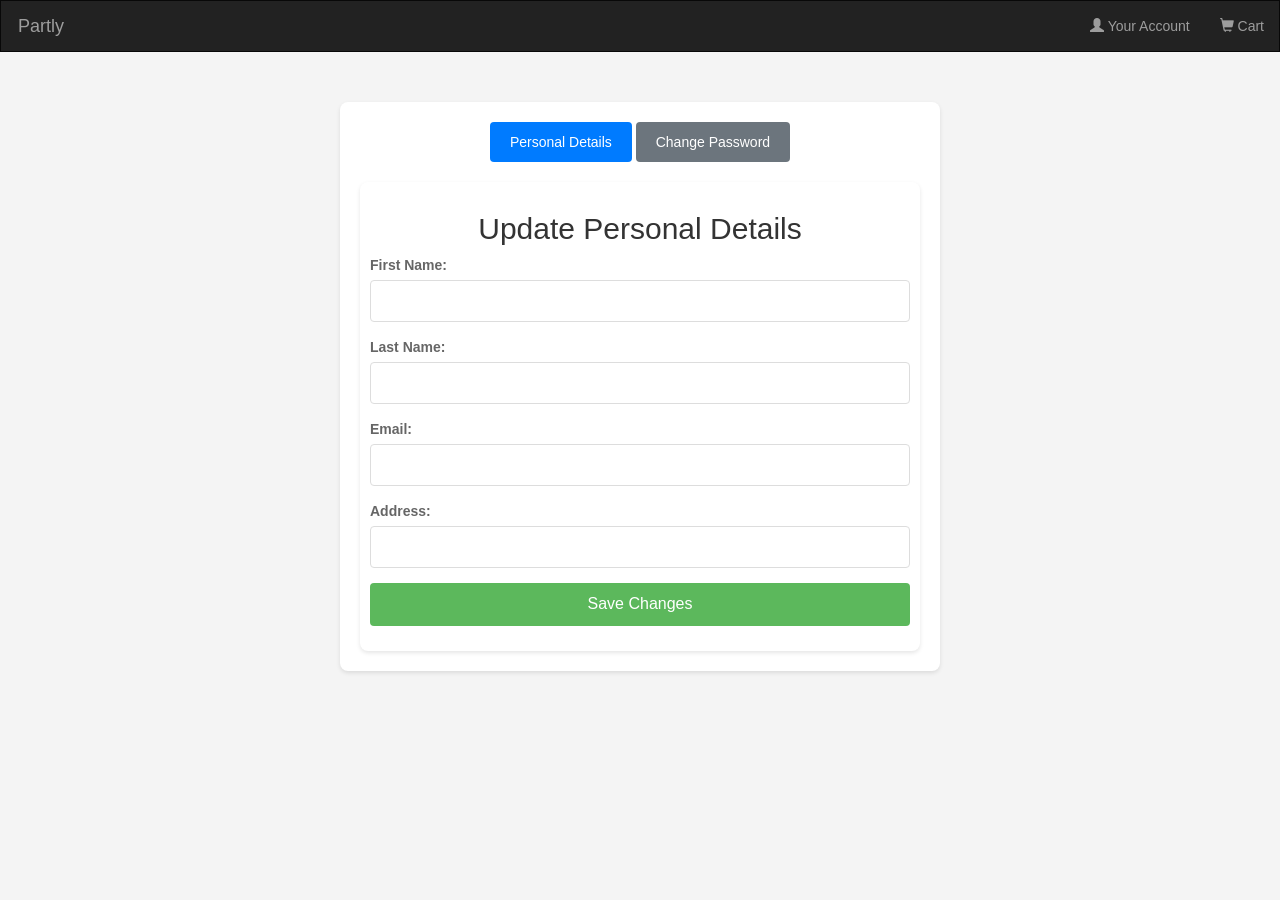
<file: out/artifacts/CS152_war_exploded/user/Account Settings.html>
<!DOCTYPE html>
<html lang="en">
<head>
  <meta charset="UTF-8">
  <meta name="viewport" content="width=device-width, initial-scale=1.0">
  <link rel="stylesheet" href="https://maxcdn.bootstrapcdn.com/bootstrap/3.4.1/css/bootstrap.min.css">
  <script src="https://ajax.googleapis.com/ajax/libs/jquery/3.7.1/jquery.min.js"></script>
  <script src="https://maxcdn.bootstrapcdn.com/bootstrap/3.4.1/js/bootstrap.min.js"></script>
  <title>Account Settings</title>
  <style>
    body {
      font-family: 'Arial', sans-serif;
      background-color: #f4f4f4;
      margin: 0; /* Remove default margin */
      padding: 0; /* Remove default padding */
    }
    .navbar {
      border-radius: 0; /* Remove border radius for a flat design */
      margin-bottom: 0; /* Remove default bottom margin */
    }
    .navbar .container-fluid {
      padding-left: 0; /* Remove padding for full width */
      padding-right: 0; /* Remove padding for full width */
    }
    .container {
      max-width: 600px;
      margin: auto;
      background: #fff;
      padding: 20px;
      border-radius: 8px;
      box-shadow: 0 2px 4px rgba(0, 0, 0, 0.1);
    }
    .toggle-container {
      text-align: center;
      margin-bottom: 20px;
    }
    .toggle-btn {
      display: inline-block;
      padding: 10px 20px;
      cursor: pointer;
      color: white;
      border-radius: 4px;
    }
    .toggle-btn.active {
      background-color: #007bff;
    }
    .toggle-btn:not(.active) {
      background-color: #6c757d;
    }
    h2 {
      text-align: center;
      color: #333;
    }
    .form-group {
      margin-bottom: 15px;
    }
    .form-group label {
      display: block;
      color: #666;
      margin-bottom: 5px;
    }
    .form-group input[type="text"],
    .form-group input[type="email"],
    .form-group input[type="password"] {
      width: 100%;
      padding: 10px;
      border: 1px solid #ddd;
      border-radius: 4px;
      box-sizing: border-box;
    }
    .form-group input[type="submit"] {
      width: 100%;
      padding: 10px;
      border: none;
      border-radius: 4px;
      background-color: #5cb85c;
      color: white;
      cursor: pointer;
      font-size: 16px;
    }
    .form-group input[type="submit"]:hover {
      background-color: #4cae4c;
    }
    .form-group-pw input[type="submit"] {
      width: 100%;
      padding: 10px;
      border: none;
      border-radius: 4px;
      background-color: #d9534f;
      color: white;
      cursor: pointer;
      font-size: 16px;
    }
    .form-group-pw input[type="submit"]:hover {
      background-color: #c9302c;
    }
  </style>
</head>
<body>

<nav class="navbar navbar-inverse">
  <div class="container-fluid">
    <div class="navbar-header">
      <button type="button" class="navbar-toggle" data-toggle="collapse" data-target="#myNavbar">
        <span class="icon-bar"></span>
        <span class="icon-bar"></span>
        <span class="icon-bar"></span>
      </button>
      <a class="navbar-brand" style="margin-left: 2px" href="Catalog.jsp">Partly</a>
    </div>
    <div class="collapse navbar-collapse" id="myNavbar">
      <ul class="nav navbar-nav navbar-right">
        <li><a href="Home.html"><span class="glyphicon glyphicon-user"></span> Your Account</a></li>
        <li><a href="Cart.html"><span class="glyphicon glyphicon-shopping-cart"></span> Cart</a></li>
      </ul>
    </div>
  </div>
</nav>

<div class="container" style="margin-top: 50px">
  <div class="toggle-container">
    <span class="toggle-btn active" onclick="showForm('details')">Personal Details</span>
    <span class="toggle-btn" onclick="showForm('password')">Change Password</span>
  </div>

  <!-- Personal Details Form -->
  <div id="personalDetailsForm">
    <div class="container" style="margin: auto; width: 100%; padding: 10px;">
      <h2>Update Personal Details</h2>
      <form name = "update_data" action="Account%20Settings%20Update.jsp" method="post">
        <div class="form-group">
          <label for="firstName">First Name:</label>
          <input type="text" id="firstName" name="firstName" >
        </div>
        <div class="form-group">
          <label for="lastName">Last Name:</label>
          <input type="text" id="lastName" name="lastName" >
        </div>
        <div class="form-group">
          <label for="email">Email:</label>
          <input type="email" id="email" name="email" >
        </div>
        <div class="form-group">
          <label for="address">Address:</label>
          <input type="text" id="address" name="address" >
        </div>
        <div class="form-group">
          <input type="submit" value="Save Changes">
        </div>
      </form>
    </div>
  </div>

  <!-- Password Change Form -->
  <div id="passwordChangeForm" style="display: none;">
    <div class="container" style="margin: auto; width: 100%; padding: 10px;">
      <h2>Change Password</h2>
      <form action="Account%20Settings%20Password.jsp" method="post">
        <div class="form-group">
          <label for="oldPassword">Old Password:</label>
          <input type="password" id="oldPassword" name="oldPassword" required>
        </div>
        <div class="form-group">
          <label for="newPassword">New Password:</label>
          <input
                  type="password"
                  id="newPassword"
                  name="newPassword"
                  pattern="(?=.*\d)(?=.*[a-z])(?=.*[A-Z]).{8,}"
                  title="Must contain at least one number and one uppercase and lowercase letter, and at least 8 or more characters"
                  required
          >
        </div>
        <div class="form-group">
          <label for="confirmPassword">Confirm New Password:</label>
          <input
                  type="password"
                  id="confirmPassword"
                  name="confirmPassword"
                  pattern="(?=.*\d)(?=.*[a-z])(?=.*[A-Z]).{8,}"
                  title="Must contain at least one number and one uppercase and lowercase letter, and at least 8 or more characters"
                  required
          >
        </div>
        <div class="form-group-pw" >
          <input type="submit" value="Change Password">
        </div>
      </form>
    </div>
  </div>
</div>

<script>
  function showForm(form) {
    // Get the form elements
    var detailsForm = document.getElementById('personalDetailsForm');
    var passwordForm = document.getElementById('passwordChangeForm');
    var detailsBtn = document.querySelector('.toggle-btn:nth-child(1)');
    var passwordBtn = document.querySelector('.toggle-btn:nth-child(2)');

    // Toggle the forms visibility
    if (form === 'details') {
      detailsForm.style.display = 'block';
      passwordForm.style.display = 'none';
      detailsBtn.classList.add('active');
      passwordBtn.classList.remove('active');
    } else {
      detailsForm.style.display = 'none';
      passwordForm.style.display = 'block';
      detailsBtn.classList.remove('active');
      passwordBtn.classList.add('active');
    }
  }
</script>

</body>
</html>
</file>
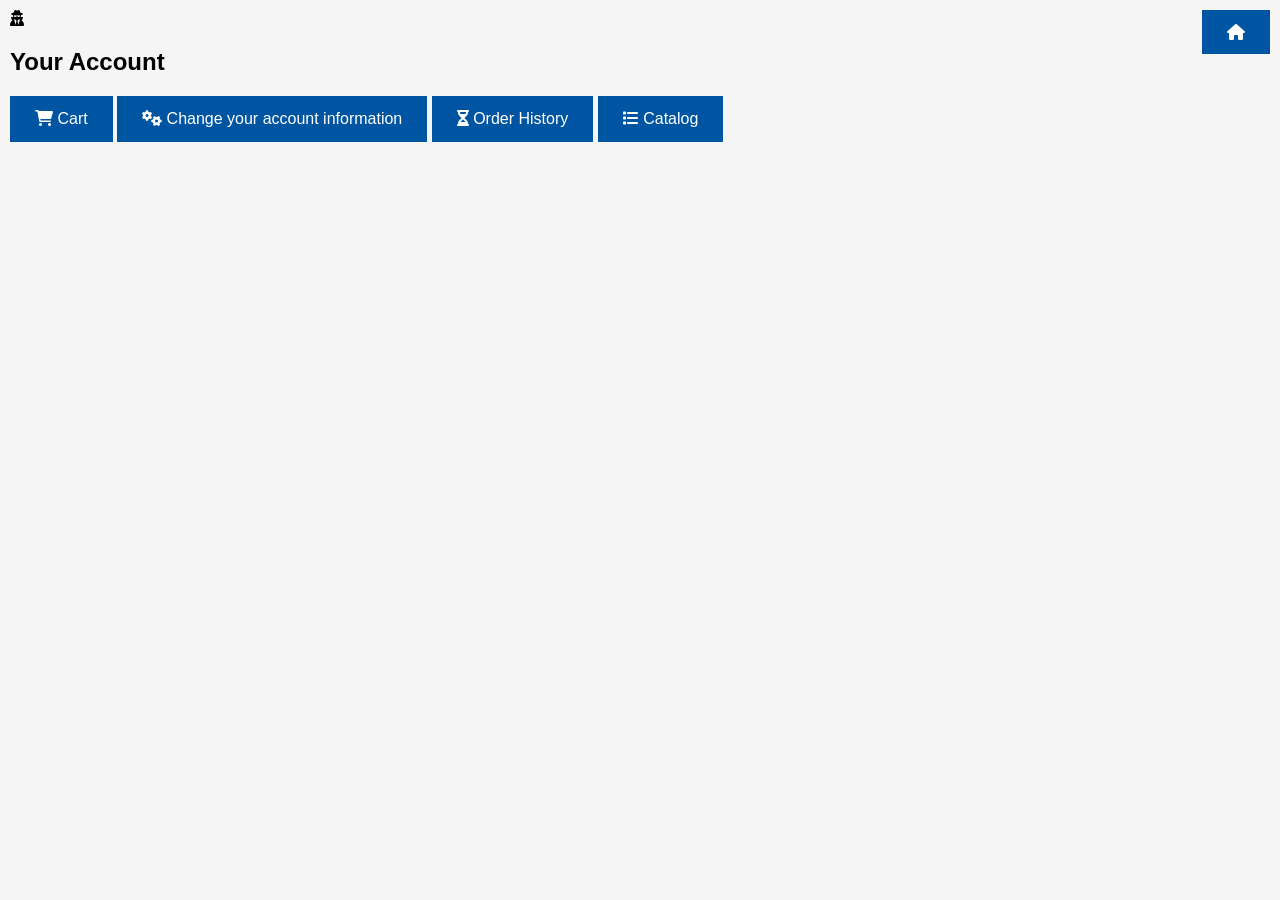
<file: out/artifacts/CS152_war_exploded/user/Account.html>
<!DOCTYPE html>
<html>
<head>
  <title>Your Account</title>
  <style>
    a:link, a:visited {
      background-color: #0055A2;
      color: white;
      padding: 14px 25px;
      text-align: center;
      text-decoration: none;
      display: inline-block;
    }
    body {
      width: 100%;
      height: 100%;
      padding: 10px;
      margin: 0;
      background:whitesmoke;
      font-family: 'Roboto', sans-serif;
    }


    a:hover, a:active {
      background-color: slategray;
    }


  </style>
  </head>
<body>
  <link href="https://stackpath.bootstrapcdn.com/font-awesome/4.7.0/css/font-awesome.min.css" rel="stylesheet" type="text/css">
  <link rel="stylesheet" href="https://cdnjs.cloudflare.com/ajax/libs/font-awesome/6.0.0/css/all.min.css">

  <i  class = "fa fa-solid fa-user-secret"></i>
  <a href="Home.html" class="fa-solid fa-house" style="float: right; margin-right: 20px"></a>

  <h2>Your Account</h2>


<a href="Cart.jsp" ><i class="fa fa-shopping-cart fa-bounce"></i> Cart</a>
<a href="Account%20Settings.html"><i class="fa fa-solid fa-gears"></i> Change your account information</a>
<a href="History.jsp" ><i class="fa-solid fa-hourglass fa-beat-fade"></i> Order History</a>
  <a href="Catalog.jsp" ><i class="fa-solid fa-list fa-bounce"></i> Catalog</a>




</body>

</html>
</file>
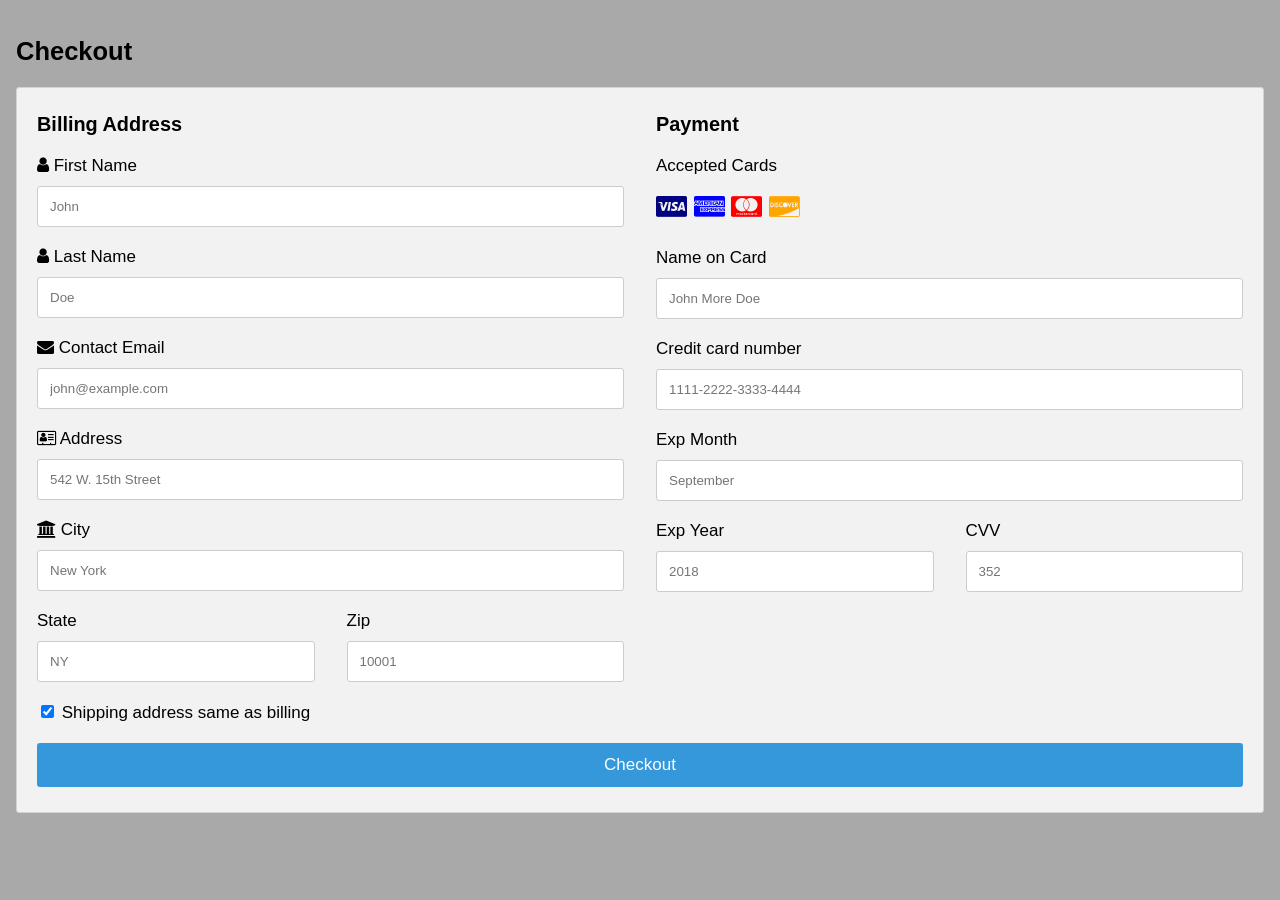
<file: out/artifacts/CS152_war_exploded/user/Checkout.html>
<!DOCTYPE html>
<html>
<head>
    <title>Partly</title>
    <meta name="viewport" content="width=device-width, initial-scale=1">
    <link rel="stylesheet" href="https://cdnjs.cloudflare.com/ajax/libs/font-awesome/4.7.0/css/font-awesome.min.css">
    <style>
        body {
            font-family: Arial;
            font-size: 17px;
            padding: 8px;
            background-color: darkgray;
        }

        * {
            box-sizing: border-box;
        }

        .row {
            display: -ms-flexbox; /* IE10 */
            display: flex;
            -ms-flex-wrap: wrap; /* IE10 */
            flex-wrap: wrap;
            margin: 0 -16px;
        }

        .col-25 {
            -ms-flex: 25%; /* IE10 */
            flex: 25%;
        }

        .col-50 {
            -ms-flex: 50%; /* IE10 */
            flex: 50%;
        }

        .col-75 {
            -ms-flex: 75%; /* IE10 */
            flex: 75%;
        }

        .col-25,
        .col-50,
        .col-75 {
            padding: 0 16px;
        }

        .container {
            background-color: #f2f2f2;
            padding: 5px 20px 15px 20px;
            border: 1px solid lightgrey;
            border-radius: 3px;
        }

        input[type=text] {
            width: 100%;
            margin-bottom: 20px;
            padding: 12px;
            border: 1px solid #ccc;
            border-radius: 3px;
        }

        label {
            margin-bottom: 10px;
            display: block;
        }

        .icon-container {
            margin-bottom: 20px;
            padding: 7px 0;
            font-size: 24px;
        }

        .btn {
            background-color: #3498db;
            color: white;
            padding: 12px;
            margin: 10px 0;
            border: none;
            width: 100%;
            border-radius: 3px;
            cursor: pointer;
            font-size: 17px;
        }

        .btn:hover {
            background-color: #45a049;
        }

        a {
            color: #2196F3;
        }

        hr {
            border: 1px solid lightgrey;
        }

        span.price {
            float: right;
            color: grey;
        }

        /* Responsive layout - when the screen is less than 800px wide, make the two columns stack on top of each other instead of next to each other (also change the direction - make the "cart" column go on top) */
        @media (max-width: 800px) {
            .row {
                flex-direction: column-reverse;
            }
            .col-25 {
                margin-bottom: 20px;
            }
        }
    </style>
</head>
<body>

<h2>Checkout</h2>
<div class="row">
    <div class="col-75">
        <div class="container">
            <form id="CheckoutForm" action="Checkout.jsp" method = "POST">
                <div class="row">
                    <div class="col-50">
                        <h3>Billing Address</h3>
                        <label for="fName"><i class="fa fa-user"></i> First Name</label>
                        <input type="text" id="fName" name="firstname" placeholder="John">
                        <label for="lName"><i class="fa fa-user"></i> Last Name</label>
                        <input type="text" id="lName" name="firstname" placeholder="Doe">
                        <label for="email"><i class="fa fa-envelope"></i> Contact Email</label>
                        <input type="text" id="email" name="email" placeholder="john@example.com">
                        <label for="adr"><i class="fa fa-address-card-o"></i> Address</label>
                        <input type="text" id="adr" name="address" placeholder="542 W. 15th Street">
                        <label for="city"><i class="fa fa-institution"></i> City</label>
                        <input type="text" id="city" name="city" placeholder="New York">

                        <div class="row">
                            <div class="col-50">
                                <label for="state">State</label>
                                <input type="text" id="state" name="state" placeholder="NY">
                            </div>
                            <div class="col-50">
                                <label for="zip">Zip</label>
                                <input type="text" id="zip" name="zip" placeholder="10001">
                            </div>
                        </div>
                    </div>

                    <div class="col-50">
                        <h3>Payment</h3>
                        <label for="fname">Accepted Cards</label>
                        <div class="icon-container">
                            <i class="fa fa-cc-visa" style="color:navy;"></i>
                            <i class="fa fa-cc-amex" style="color:blue;"></i>
                            <i class="fa fa-cc-mastercard" style="color:red;"></i>
                            <i class="fa fa-cc-discover" style="color:orange;"></i>
                        </div>
                        <label for="cName">Name on Card</label>
                        <input type="text" id="cName" name="cardname" placeholder="John More Doe">
                        <label for="ccNum">Credit card number</label>
                        <input type="text" id="ccNum" name="cardnumber" placeholder="1111-2222-3333-4444">
                        <label for="expMonth">Exp Month</label>
                        <input type="text" id="expMonth" name="expMonth" placeholder="September">
                        <div class="row">
                            <div class="col-50">
                                <label for="expyear">Exp Year</label>
                                <input type="text" id="expyear" name="expyear" placeholder="2018">
                            </div>
                            <div class="col-50">
                                <label for="cvv">CVV</label>
                                <input type="text" id="cvv" name="cvv" placeholder="352">
                            </div>
                        </div>
                    </div>

                </div>
                <label>
                    <input type="checkbox" checked="checked" name="same_adr" id="same_adr"> Shipping address same as billing
                </label>
                <div class="additional-text" hidden="hidden">
                    <h3>Shipping Address</h3>
                    <!-- Additional text fields go here aka not same shipping addr vs billing-->
                    <label for="ship_adr"><i class="fa fa-address-card-o"></i> Address</label>
                    <input type="text" id="ship_adr" name="address" placeholder="542 W. 15th Street">
                    <label for="ship_city"><i class="fa fa-institution"></i> City</label>
                    <input type="text" id="ship_city" name="city" placeholder="New York">
                    <label for="ship_state">State</label>
                    <input type="text" id="ship_state" name="state" placeholder="NY">
                    <label for="ship_zip">Zip</label>
                    <input type="text" id="ship_zip" name="zip" placeholder="10001">
                    <input type="hidden" id="hiddenCartID" name = "CartID" placeholder ="">
                </div>
                <input type="submit" value="Checkout" onclick="submitForm()" class="btn">
            </form>

        </div>
    </div>

</div>

<script>
    document.getElementById('same_adr').addEventListener('change', function () {
        var additionalText = document.querySelector('.additional-text');
        additionalText.style.display = this.checked ? 'none' : 'block';
    });
    function submitForm(){
        var urlParam = new URLSearchParams(window.location.search);
        var cartIDValue = urlParam.get("CartID");
        //Set the value for the hidden field so can send to jsp
        document.getElementById('hiddenCartID').value = cartIDValue;
        document.getElementById('CheckoutForm').submit();
    }
</script>
</body>
</html>
</file>
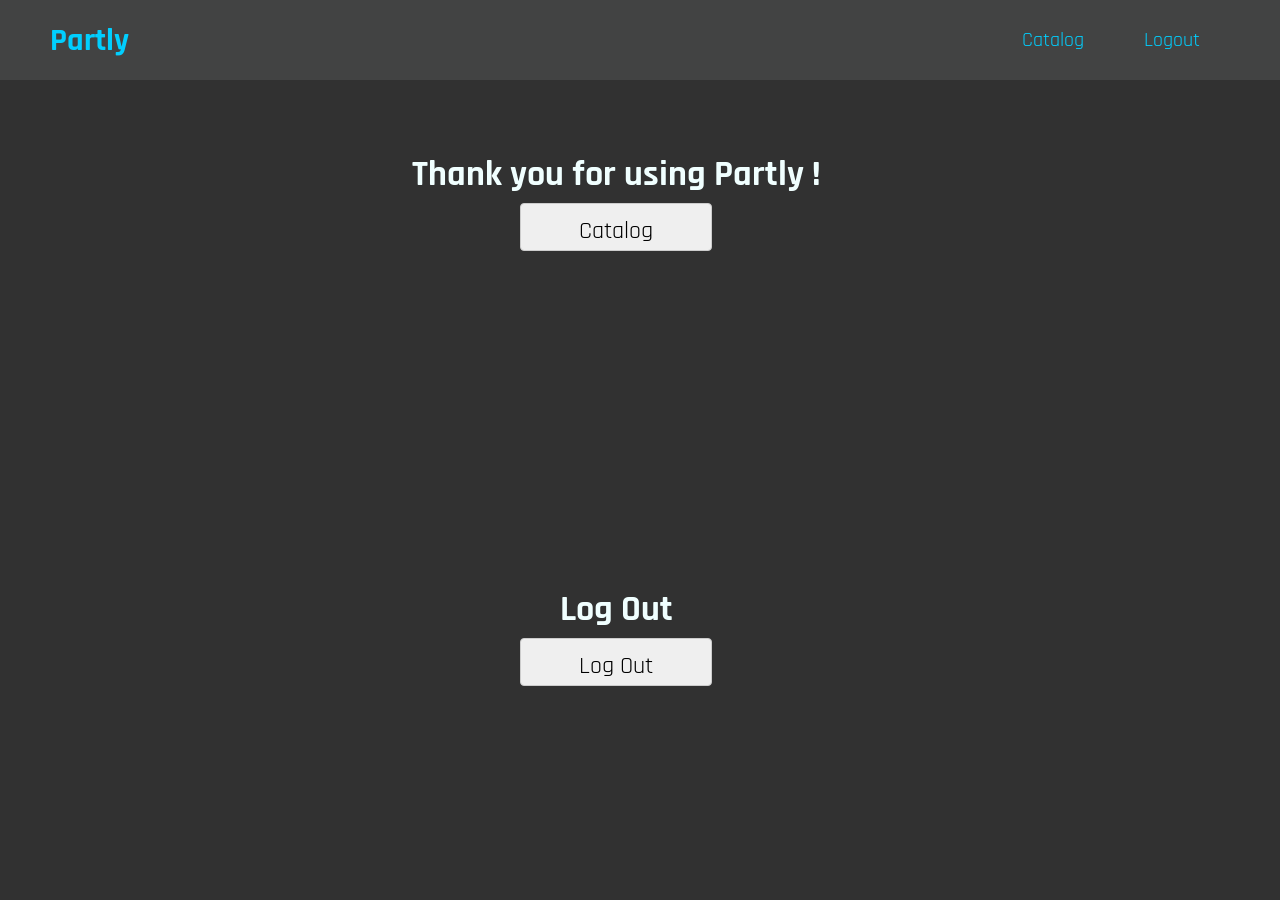
<file: out/artifacts/CS152_war_exploded/user/Home.html>
<!DOCTYPE html>
<html>
<head>
    <meta charset="UTF-8">
    <title>Logout</title>
    <link rel="stylesheet" href="../styles.css">
</head>
<!--This script is to display the username when Logged In-->
<script type="text/javascript">
    function getParameterByName(name, url) {
        if (!url) url = window.location.href;
        name = name.replace(/[\[\]]/g, '\\$&');
        var regex = new RegExp('[?&]' + name + '(=([^&#]*)|&|#|$)'),
            results = regex.exec(url);
        if (!results) return null;
        if (!results[2]) return '';
        return decodeURIComponent(results[2].replace(/\+/g, ' '));
    }

    window.onload = function() {
        var username = getParameterByName('username');
        if (username) {
            document.getElementById("displayUsername").textContent = username;
        }
    }
</script>
<style>
    .button-hover-effect:hover {
        background-color: #00cfff; /* Change background color on hover */
        color: #ffffff; /* Change text color on hover */
        cursor: pointer; /* Changes the cursor to indicate it's clickable */
    }
</style>

<body>
<!-- NavBar -->
<header>
    <h1> <a href="" style="width: 20%; text-decoration: none; color: #00cfff;">Partly</a></h1>
    <div class="hamburger">
        <div class="line"></div>
        <div class="line"></div>
        <div class="line"></div>
    </div>
    <nav class="nav-bar">
        <ul>
            <li>
                <a href="Catalog.jsp">Catalog</a>
            </li>

            <li>
                <form action="LogOut.jsp">
                    <a href="LogOut.jsp">Logout</a>
                </form>
            </li>
        </ul>
    </nav>
</header>
<section>
    <div class="whatWeAre__list" style="margin-left: -3rem;">
        <ul>
            <li>
                <h1>Thank you for using Partly !</h1>
            </li>
            <li>
                <form action="Catalog.jsp">
                    <input class="button-hover-effect" style="width: 12rem; height: 3rem; font-size: 1.5rem;" type="submit" value="Catalog">
                </form>
            </li>

            <h1 style="margin-top: 20rem;">Log Out</h1>
            <li>
                <form action="LogOut.jsp">
                    <input class="button-hover-effect" style="width: 12rem; height: 3rem; font-size: 1.5rem;" type="submit" value="Log Out">
                </form>
            </li>
        </ul>
    </div>
</section>
</body>
</html>
</file>
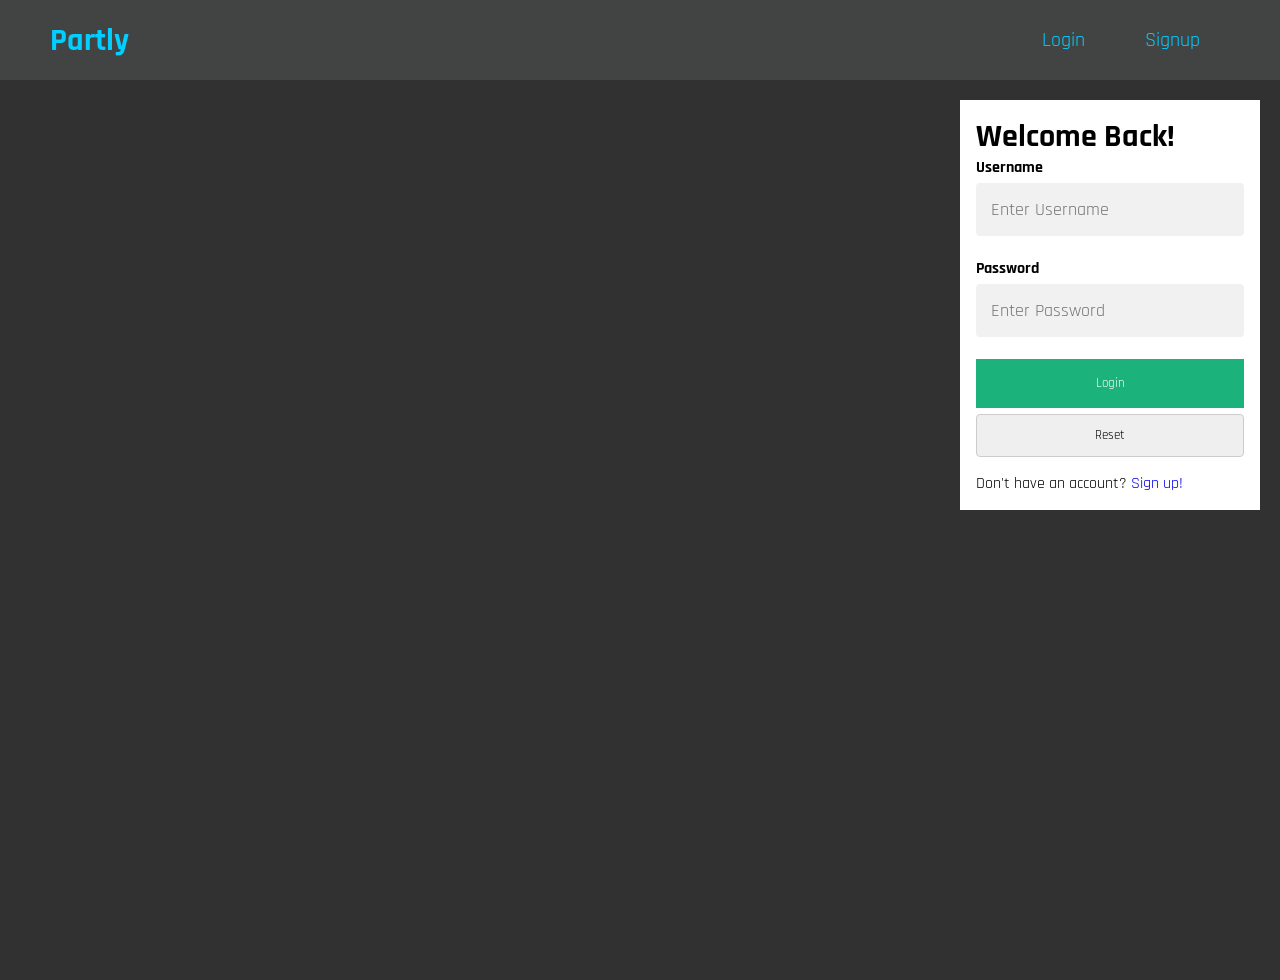
<file: out/artifacts/CS152_war_exploded/user/LogIn.html>
<!DOCTYPE html>
<html>
<head>
    <meta name="viewport" content="width=device-width, initial-scale=1">
    <title>Login</title>
    <link rel="stylesheet" href="../styles.css">
</head>
<body>
<!-- NavBar -->
<header>
    <h1><a href="../index.html" style="width: 20%; text-decoration: none; color: #00cfff;">Partly</a></h1>
    <div class="hamburger">
        <div class="line"></div>
        <div class="line"></div>
        <div class="line"></div>
    </div>
    <nav class="nav-bar">
        <ul>
            <li><a href="LogIn.html">Login</a></li>
            <li><a href="SignUp.html">Signup</a></li>
        </ul>
    </nav>
</header>

<div class="bg-img">
    <form action="CookiesServlet" class="container" method="POST">
        <h1>Welcome Back!</h1>
        <label for="username"><b>Username</b></label>
        <input style="font-size: 18px;" type="text" placeholder="Enter Username" name="username" required>
        <label for="password"><b>Password</b></label>
        <input style="font-size: 18px;" type="password" placeholder="Enter Password" name="password" required>
        <button type="submit" class="btn">Login</button>
        <input type="reset" value="Reset">
        <p>Don't have an account? <a href="SignUp.html">Sign up!</a></p>
    </form>
</div>
</body>
</html>
</file>
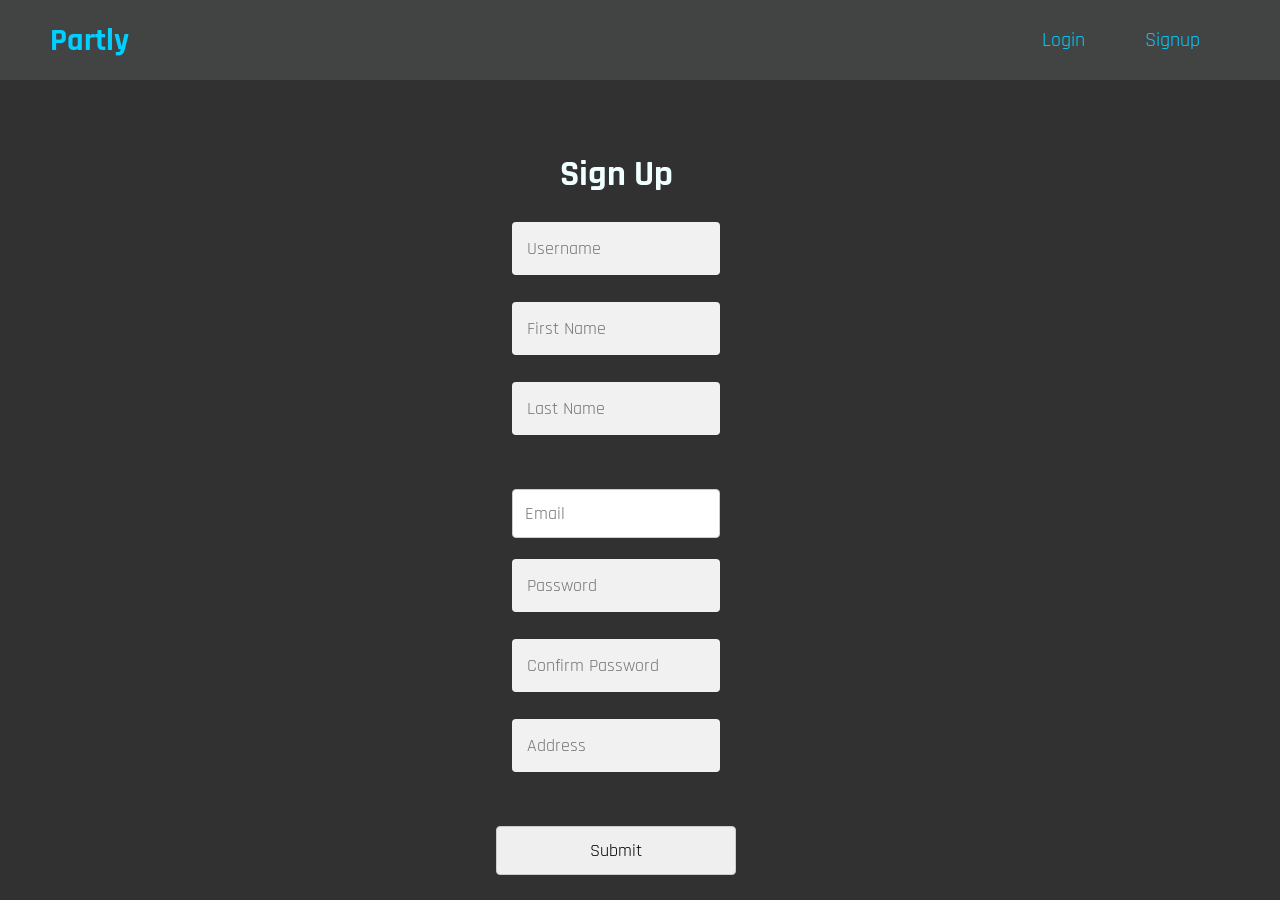
<file: out/artifacts/CS152_war_exploded/user/SignUp.html>
<!DOCTYPE html>
<html>
<head>
    <meta charset="UTF-8">
    <title>Sign Up</title>
    <link rel="stylesheet" href="../styles.css">

    <script>
        function validatePassword() {
            var password = document.getElementById("psw").value;
            var confirmPassword = document.getElementById("confirmPsw").value;
            var errorMessage = document.getElementById("passwordError");
            var pattern = /^(?=.*\d)(?=.*[a-z])(?=.*[A-Z]).{8,}$/;

            if (!pattern.test(password)) {
                errorMessage.textContent = 'Password must contain at least one number, one uppercase and lowercase letter, and at least 8 or more characters';
                return false;
            } else if (password !== confirmPassword) {
                errorMessage.textContent = 'Passwords do not match';
                return false;
            } else {
                errorMessage.textContent = ''; // Clear error message
                return true;
            }
        }
    </script>
</head>
<body>
<!-- NavBar -->
<header>
    <h1> <a href="../index.html" style="width: 20%; text-decoration: none; color: #00cfff;">Partly</a></h1>
    <div class="hamburger">
        <div class="line"></div>
        <div class="line"></div>
        <div class="line"></div>
    </div>
    <nav class="nav-bar">
        <ul>
            <li><a href="LogIn.html">Login</a></li>
            <li><a href="SignUp.html">Signup</a></li>
        </ul>
    </nav>
</header>
<section>
    <div class="whatWeAre__list" style="margin-left: -3rem;">
        <ul>
            <li>
                <h1 style="margin-bottom: 20px">Sign Up</h1>
            </li>
            <li>
                <form name="SignUp" action="SignUp.jsp" onsubmit="return validatePassword()">
                    <ul>
                        <li>
                            <label>
                                <input style="font-size: 18px; width: 13rem;" placeholder="Username" type="text" name="username" required>
                            </label>
                        </li>
                        <li>
                            <label>
                                <input style="font-size: 18px; width: 13rem;" placeholder="First Name" type="text" name="firstName" required>
                            </label>
                        </li>
                        <li>
                            <label>
                                <input style="font-size: 18px; width: 13rem;" placeholder="Last Name" type="text" name="lastName" required>
                            </label>
                        </li>
                        <li>
                            <label>
                                <input style="font-size: 18px; width: 13rem; margin-top: 2rem;" placeholder="Email" type="email" name="email" required>
                            </label>
                        </li>
                        <li>
                            <label>
                                <input style="font-size: 18px; width: 13rem;" id="psw" placeholder="Password" type="password" name="password" required>
                            </label>
                        </li>
                        <li>
                            <label>
                                <input style="font-size: 18px; width: 13rem;" id="confirmPsw" placeholder="Confirm Password" type="password" name="passwordConfirm" required>
                            </label>
                        </li>
                        <li>
                            <label>
                                <input style="font-size: 18px; width: 13rem;" placeholder="Address" type="text" name="address" required>
                            </label>
                        </li>
                        <li>
                            <label>
                                <input style="font-size: 18px; width: 15rem; margin-top: 2rem" type="submit" value="Submit">
                            </label>
                        </li>
                        <li>
                            <span id="passwordError" style="color:red;"></span> <!-- Error message will be displayed here -->
                        </li>
                    </ul>
                </form>
    </div>
</section>
</body>
</html>
</file>
<file: out/artifacts/CS152_war_exploded/styles.css>
@import url('https://fonts.googleapis.com/css2?family=Rajdhani:wght@400;600&display=swap');

* {
    margin: 0;
    padding: 0;
    list-style: none;
    text-decoration: none;
    box-sizing: border-box;
    font-family: "Rajdhani", sans-serif;
}

body {
    background: #313131;
}

header {
    width: 100%;
    height: 80px;
    background: #424343;
    display: flex;
    align-items: center;
    justify-content: space-between;
    padding: 0 100px;
}

.brawlBackLogo {
    width: 100%;
}

.hamburger {
    display: none;
}

.nav-bar {
    z-index: 999;
}
.nav-bar ul {
    display: flex;
}

.nav-bar ul li a{
    display: block;
    color: #00cfff;
    font-size: 20px;
    padding: 10px 25px;
    border-radius: 50px;
    transition: 0.2s;
    margin: 0 5px;
}

.nav-bar ul li a:hover{
    color: #424343;
    background: #00cfff;
}

.nav-bar ul li a.active{
    color: #424343;
    background: #00cfff;
}

@media only screen and (min-width: 1500px) {
    .brawlBackLogo {
        width: 70%;
    }
}

@media only screen and (max-width: 1320px) {
    header {
        padding: 0 50px;
    }
}

@media only screen and (max-width: 1100px) {
    header {
        padding: 0 30px;
    }
}

@media only screen and (max-width: 900px) {
    .hamburger {
        display: block;
        cursor: pointer;
    }

    .brawlBackLogo{
        width: 250%;
    }

    .hamburger .line {
        width: 30px;
        height: 3px;
        background: #00cfff;
        margin: 6px 0;
    }

    .nav-bar{
        height: 0;
        position: absolute;
        top: 80px;
        left: 0;
        right: 0;
        width: 100vw;
        background: #11101b;
        transition: 0.2s;
        overflow: hidden;
    }

    .nav-bar.active {
        height: 12rem;
    }

    .nav-bar ul {
        display: block;
        width: fit-content;
        margin: 1rem auto 0 auto;
        text-align: center;
        transition: 0.5s;
        opacity: 0;
    }


    .nav-bar.active ul {
        opacity: 1;
    }


    .nav-bar ul li a {
        margin-bottom: 12px ;

    }
}

.whatWeAre__image{
    display: flex;
    justify-content: center;
}

#logo {
    padding-right: 3%;
}


.whatWeAre__description {
    color: #00cfff;
    width: 40%;
    margin: auto;
}

.whatWeAre__download {
    justify-content: center;
    display: flex;
    padding-top: 2rem;
    padding-right: 3%;
}


.whatWeAre__list {
    margin-top: 8vh;
    justify-content: center;
    display: flex;
    align-items: center;
    text-align: center;
    color: azure;
    font-size: 1.5rem;
}




.notYourOS {
    justify-content: center;
    display: flex;
    margin-right: 3%;
    margin-top: 1%;
}

.notYourOS a {
    text-decoration: underline;
    color: #00cfff;
}

footer {
    background: #424343;
    color: #00cfff;
    height: auto;
    padding-top: 0.5rem;
    position: fixed;
    bottom: 0;
    left: 0;
    right: 0;
    font-size: 1.7rem;
    transition: color 0.2s ease;
}

.footer__content {
    display: flex;
    align-items: center;
    justify-content: center;
    flex-direction: column;
    text-align: center;
}


.socials {
    list-style: none;
    display: flex;
    align-items: center;
    justify-content: center;
    margin: 1rem 0 1rem;
    padding-right: 3%;
}

.socials li {
    margin: 0 1.3rem;
}

.socials a {
    text-decoration: none;
    color: #00cfff;
}

.socials a:hover i {
    color: #00cfff;
}

input {
    width: 100%;
    padding: 12px;
    border: 1px solid #ccc;
    border-radius: 4px;
    box-sizing: border-box;
    margin-top: 6px;
    margin-bottom: 16px;
}

/* Style the submit button */
input[type=SignUp] {
    background-color: #04AA6D;
    color: white;
}


/* The message box is shown when the user clicks on the password field */


#message p {
    padding: 10px 35px;
    font-size: 18px;
}
body, html {
    height: 100%;
    font-family: Arial, Helvetica, sans-serif;
}

* {
    box-sizing: border-box;
}

.bg-img {
    /* The image used */
    background-image: none; /* No longer use the image directly on the element */

    height: 100%;
    position: relative;
}


/* Assuming this is part of your CSS */
.bg-img::before {
    content: "";
    background-image: url("https://cimg4.ibsrv.net/gimg/rennlist.com-vbulletin/1567x934/m3mainpic_6c5a95b44b63582c9da3aa3519eb853e1fc10c65.png");
    background-size: cover;
    background-position: center;
    position: absolute;
    filter: blur(2px);

    top: 0;
    left: 0;
    width: 100%;
    height: 100%;
    z-index: -1;
    opacity: 0.5;
}

/* Additional CSS styles */



/* Add styles to the form container */
.container {
    position: absolute;
    right: 0;
    margin: 20px;
    max-width: 300px;
    padding: 16px;
    background-color: white;
}
.top-left{
    position:absolute;
    top:8px;
    left:16px;
    font-size:30px;
    color:darkblue;
}

/* Full-width input fields */
input[type=text], input[type=password] {
    width: 100%;
    padding: 15px;
    margin: 5px 0 22px 0;
    border: none;
    background: #f1f1f1;
}

input[type=text]:focus, input[type=password]:focus {
    background-color: #ddd;
    outline: none;
}

/* Set a style for the submit button */
.btn {
    background-color: #04AA6D;
    color: white;
    padding: 16px 20px;
    border: none;
    cursor: pointer;
    width: 100%;
    opacity: 0.9;
}

.btn:hover {
    opacity: 1;
}
</file>
